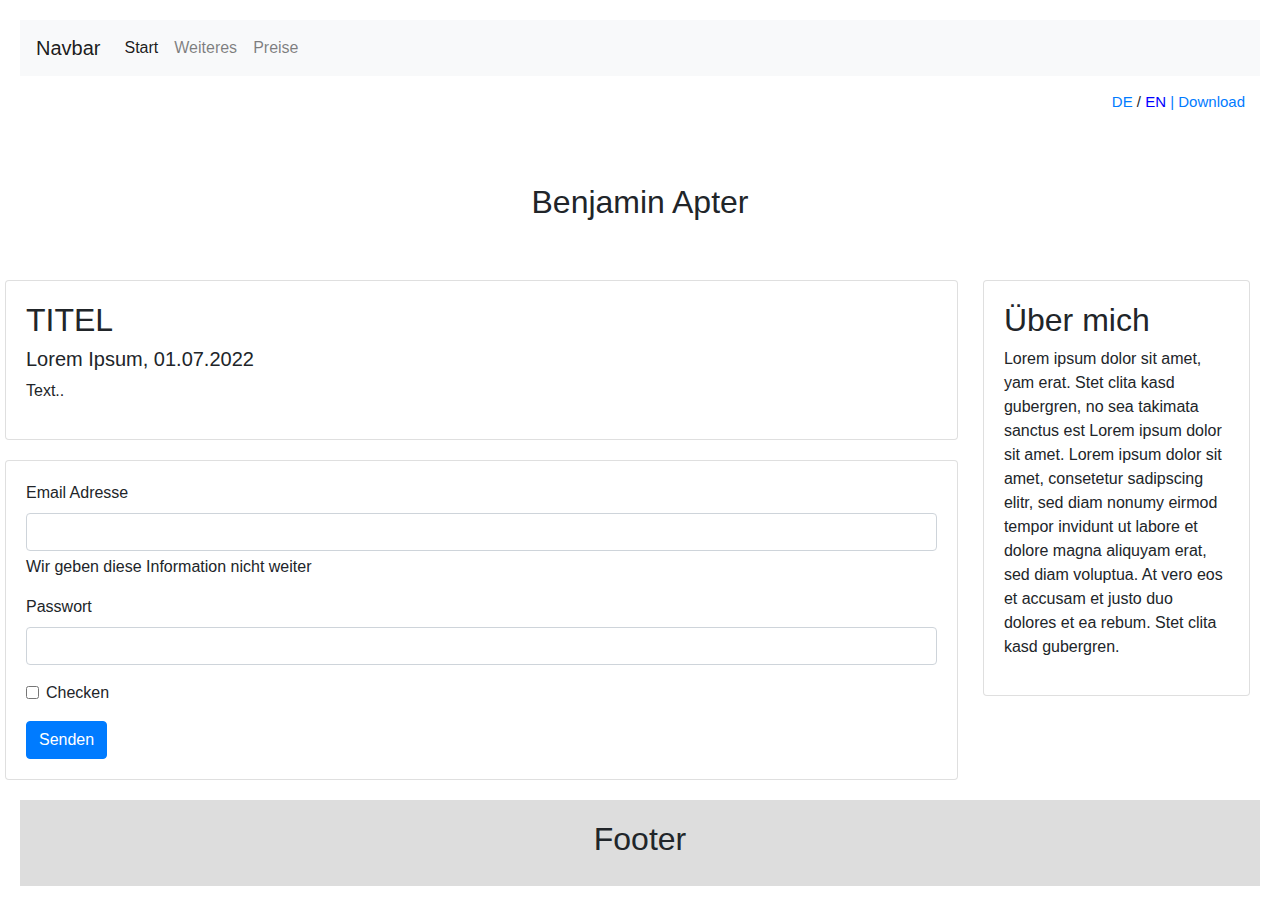
<file: index.html>
<!DOCTYPE html>
<html lang="en">
<head>
    <meta charset="UTF-8">
    <meta http-equiv="X-UA-Compatible" content="IE=edge">
    <meta name="viewport" content="width=device-width, initial-scale=1.0">
    <title>Benjamin Apter</title>
    <link rel="stylesheet" href="style.css">
    <link rel="stylesheet" href="https://stackpath.bootstrapcdn.com/bootstrap/4.1.3/css/bootstrap.min.css">
</head>
<body> 
  <nav class="navbar navbar-expand-lg navbar-light bg-light">
    <a class="navbar-brand" href="#">Navbar</a>
    <button class="navbar-toggler" type="button" data-toggle="collapse" data-target="#navbarNav" aria-controls="navbarNav" aria-expanded="false" aria-label="Toggle navigation">
      <span class="navbar-toggler-icon"></span>
    </button>
    <div class="collapse navbar-collapse" id="navbarNav">
      <ul class="navbar-nav">
        <li class="nav-item active">
          <a class="nav-link" href="#">Start</a>
        </li>
        <li class="nav-item">
          <a class="nav-link" href="#">Weiteres</a>
        </li>
        <li class="nav-item">
          <a class="nav-link" href="#">Preise</a>
        </li>
      </ul>
    </div>
  </nav>
    <header class="header-top">
        <a href="https://botspotter.netlify.app/index.html">DE</a><span> / </span><a href="https://botspotter.netlify.app/index-en.html" style="color:blue;">EN</a>
        <a href="pdf_de.pdf" download="website_benjamin_apter"> | Download</a>
      </header>
    <header>
        <h2>Benjamin Apter</h2>
    </header>
      
      <div class="row">
        <div class="leftcolumn">
          <div class="card">
            <h2>TITEL</h2>
            <h5>Lorem Ipsum, 01.07.2022</h5>
            <p>Text..</p>
          </div>
          <div class="card">
            <form>
              <div class="mb-3">
                <label for="exampleInputEmail1" class="form-label">Email Adresse</label>
                <input type="email" class="form-control" id="exampleInputEmail1" aria-describedby="emailHelp">
                <div id="emailHelp" class="form-text">Wir geben diese Information nicht weiter</div>
              </div>
              <div class="mb-3">
                <label for="exampleInputPassword1" class="form-label">Passwort</label>
                <input type="password" class="form-control" id="exampleInputPassword1">
              </div>
              <div class="mb-3 form-check">
                <input type="checkbox" class="form-check-input" id="exampleCheck1">
                <label class="form-check-label" for="exampleCheck1">Checken</label>
              </div>
              <button type="submit" class="btn btn-primary">Senden</button>
            </form>
          </div>
        </div>
        <div class="rightcolumn">
          <div class="card">
            <h2>Über mich</h2>
            <p>Lorem ipsum dolor sit amet, yam erat. Stet clita kasd gubergren, no sea takimata sanctus est Lorem ipsum dolor sit amet. Lorem ipsum dolor sit amet, consetetur sadipscing elitr, sed diam nonumy eirmod tempor invidunt ut labore et dolore magna aliquyam erat, sed diam voluptua. At vero eos et accusam et justo duo dolores et ea rebum. Stet clita kasd gubergren.</p>
          </div>
        </div>
      </div>
      
      <footer>
        <h2>Footer</h2>
      </footer>
      <script src="https://code.jquery.com/jquery-3.3.1.slim.min.js"></script>
      <script src="https://cdnjs.cloudflare.com/ajax/libs/popper.js/1.14.3/umd/popper.min.js"></script>
      <script src="https://stackpath.bootstrapcdn.com/bootstrap/4.1.3/js/bootstrap.min.js"></script>
</body>
</html>
</file>
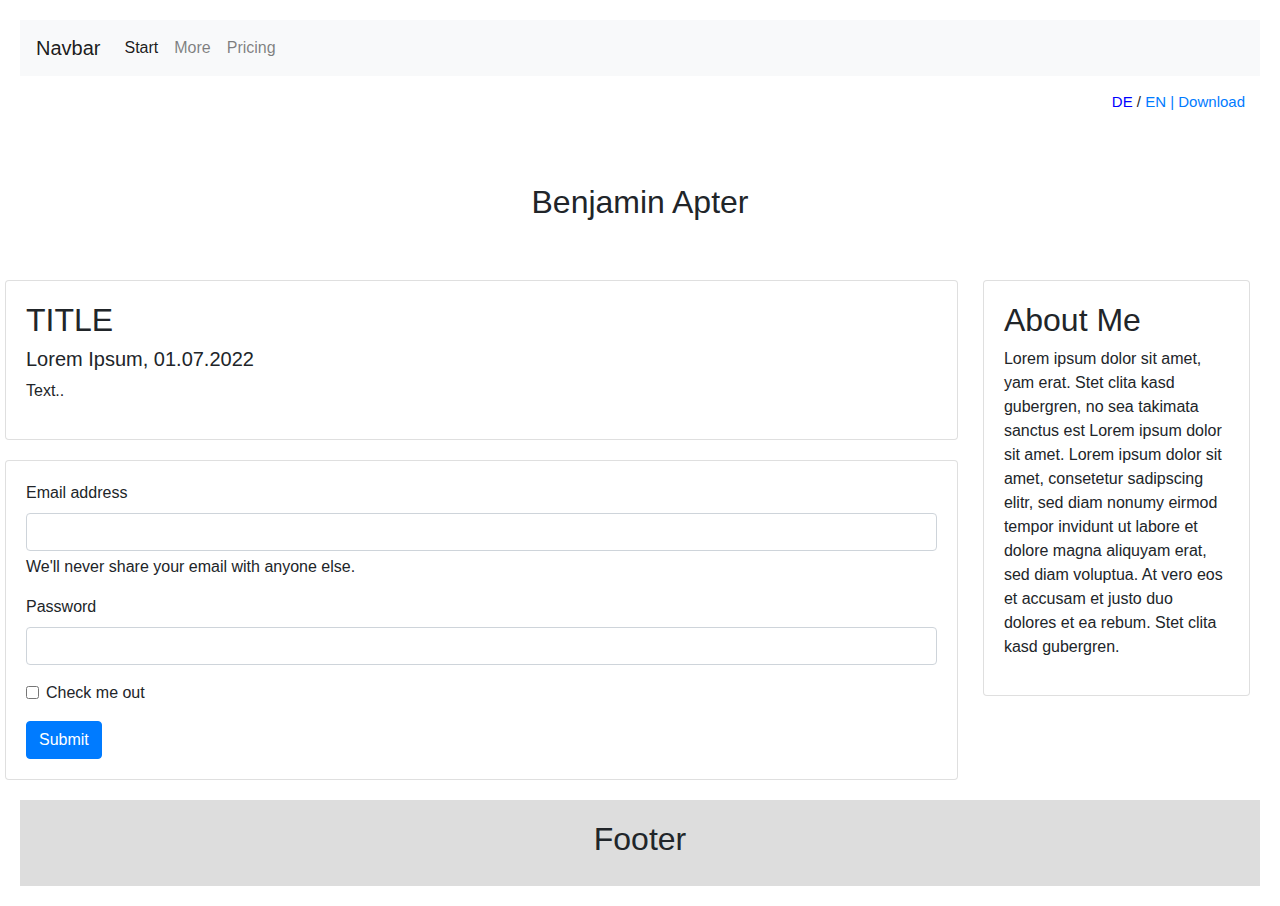
<file: index-en.html>
<!DOCTYPE html>
<html lang="en">
<head>
    <meta charset="UTF-8">
    <meta http-equiv="X-UA-Compatible" content="IE=edge">
    <meta name="viewport" content="width=device-width, initial-scale=1.0">
    <title>Benjamin Apter</title>
    <link rel="stylesheet" href="style.css">
    <link rel="stylesheet" href="https://stackpath.bootstrapcdn.com/bootstrap/4.1.3/css/bootstrap.min.css">
</head>
<body>
  <nav class="navbar navbar-expand-lg navbar-light bg-light">
    <a class="navbar-brand" href="#">Navbar</a>
    <button class="navbar-toggler" type="button" data-toggle="collapse" data-target="#navbarNav" aria-controls="navbarNav" aria-expanded="false" aria-label="Toggle navigation">
      <span class="navbar-toggler-icon"></span>
    </button>
    <div class="collapse navbar-collapse" id="navbarNav">
      <ul class="navbar-nav">
        <li class="nav-item active">
          <a class="nav-link" href="#">Start</a>
        </li>
        <li class="nav-item">
          <a class="nav-link" href="#">More</a>
        </li>
        <li class="nav-item">
          <a class="nav-link" href="#">Pricing</a>
        </li>
      </ul>
    </div>
  </nav>
    <header class="header-top">
        <a href="https://botspotter.netlify.app/index.html"  style="color:blue;">DE</a><span> / </span><a href="https://botspotter.netlify.app/index-en.html">EN</a>
        <a href="pdf_en.pdf" download="website_benjamin_apter"> | Download</a>
      </header>
    <header>
        <h2>Benjamin Apter</h2>
    </header>
      
      <div class="row">
        <div class="leftcolumn">
          <div class="card">
            <h2>TITLE</h2>
            <h5>Lorem Ipsum, 01.07.2022</h5>
            <p>Text..</p>
          </div>
          <div class="card">
            <form>
              <div class="mb-3">
                <label for="exampleInputEmail1" class="form-label">Email address</label>
                <input type="email" class="form-control" id="exampleInputEmail1" aria-describedby="emailHelp">
                <div id="emailHelp" class="form-text">We'll never share your email with anyone else.</div>
              </div>
              <div class="mb-3">
                <label for="exampleInputPassword1" class="form-label">Password</label>
                <input type="password" class="form-control" id="exampleInputPassword1">
              </div>
              <div class="mb-3 form-check">
                <input type="checkbox" class="form-check-input" id="exampleCheck1">
                <label class="form-check-label" for="exampleCheck1">Check me out</label>
              </div>
              <button type="submit" class="btn btn-primary">Submit</button>
            </form>
          </div>
        </div>
        <div class="rightcolumn">
          <div class="card">
            <h2>About Me</h2>
            <p>Lorem ipsum dolor sit amet, yam erat. Stet clita kasd gubergren, no sea takimata sanctus est Lorem ipsum dolor sit amet. Lorem ipsum dolor sit amet, consetetur sadipscing elitr, sed diam nonumy eirmod tempor invidunt ut labore et dolore magna aliquyam erat, sed diam voluptua. At vero eos et accusam et justo duo dolores et ea rebum. Stet clita kasd gubergren.</p>
          </div>
        </div>
      </div>
      
      <footer>
        <h2>Footer</h2>
      </footer>
      <script src="https://code.jquery.com/jquery-3.3.1.slim.min.js"></script>
      <script src="https://cdnjs.cloudflare.com/ajax/libs/popper.js/1.14.3/umd/popper.min.js"></script>
      <script src="https://stackpath.bootstrapcdn.com/bootstrap/4.1.3/js/bootstrap.min.js"></script>
</body>
</html>
</file>
<file: style.css>
body {
  font-family: Arial;
  padding: 20px;
  background: #f1f1f1;
}
header {
  padding: 30px;
  font-size: 40px;
  text-align: center;
  background: white;
}
.header-top {
  padding: 15px;
  font-size: 15px;
  text-align: right;
  background: white;
  margin-bottom: 2%;
}
.leftcolumn {
  float: left;
  width: 75%;
}
.rightcolumn {
  float: left;
  width: 23%;
  padding-left: 2%;
}
.card {
  background-color: white;
  padding: 20px;
  margin-top: 20px;
}
.row:after {
  content: "";
  display: table;
  clear: both;
}
footer {
  padding: 20px;
  text-align: center;
  background: #ddd;
  margin-top: 20px;
}
@media screen and (max-width: 800px) {
  .leftcolumn, .rightcolumn {
    width: 100%;
    padding: 0;
  }
}
</file>
